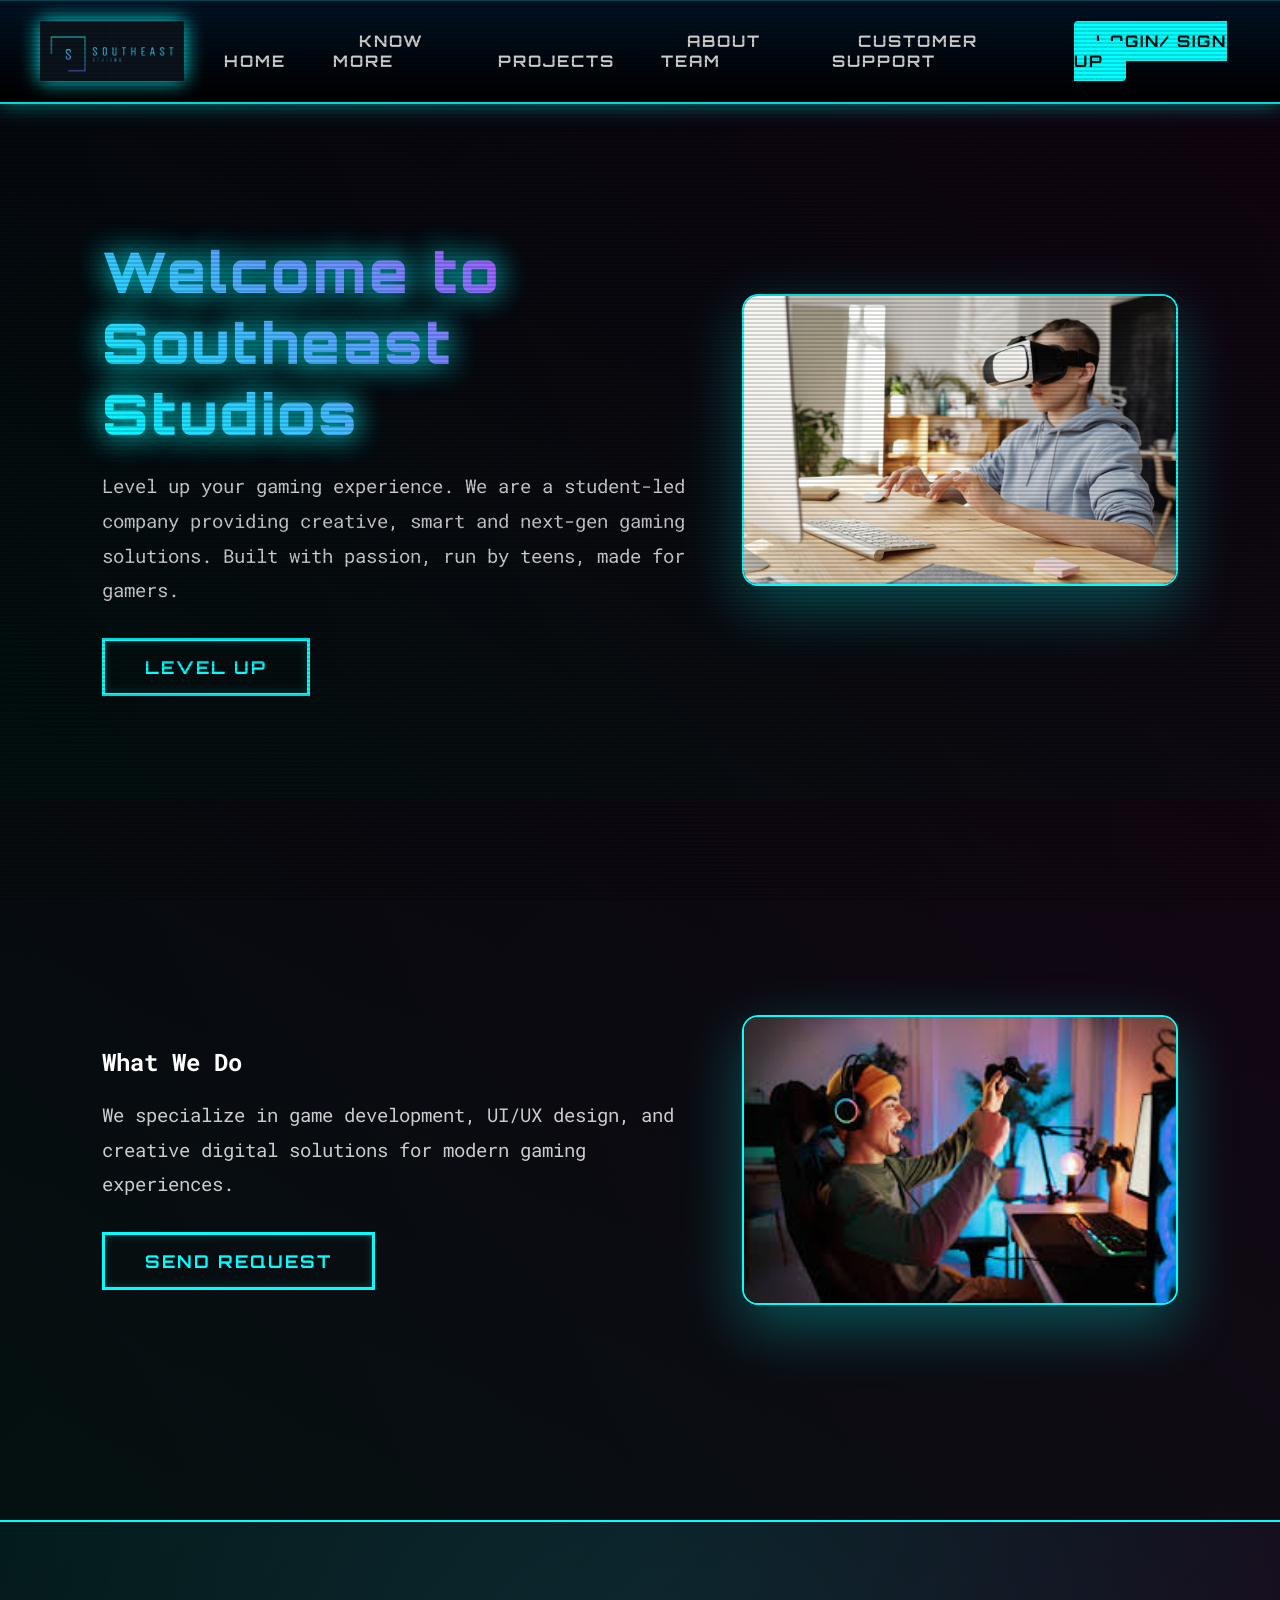
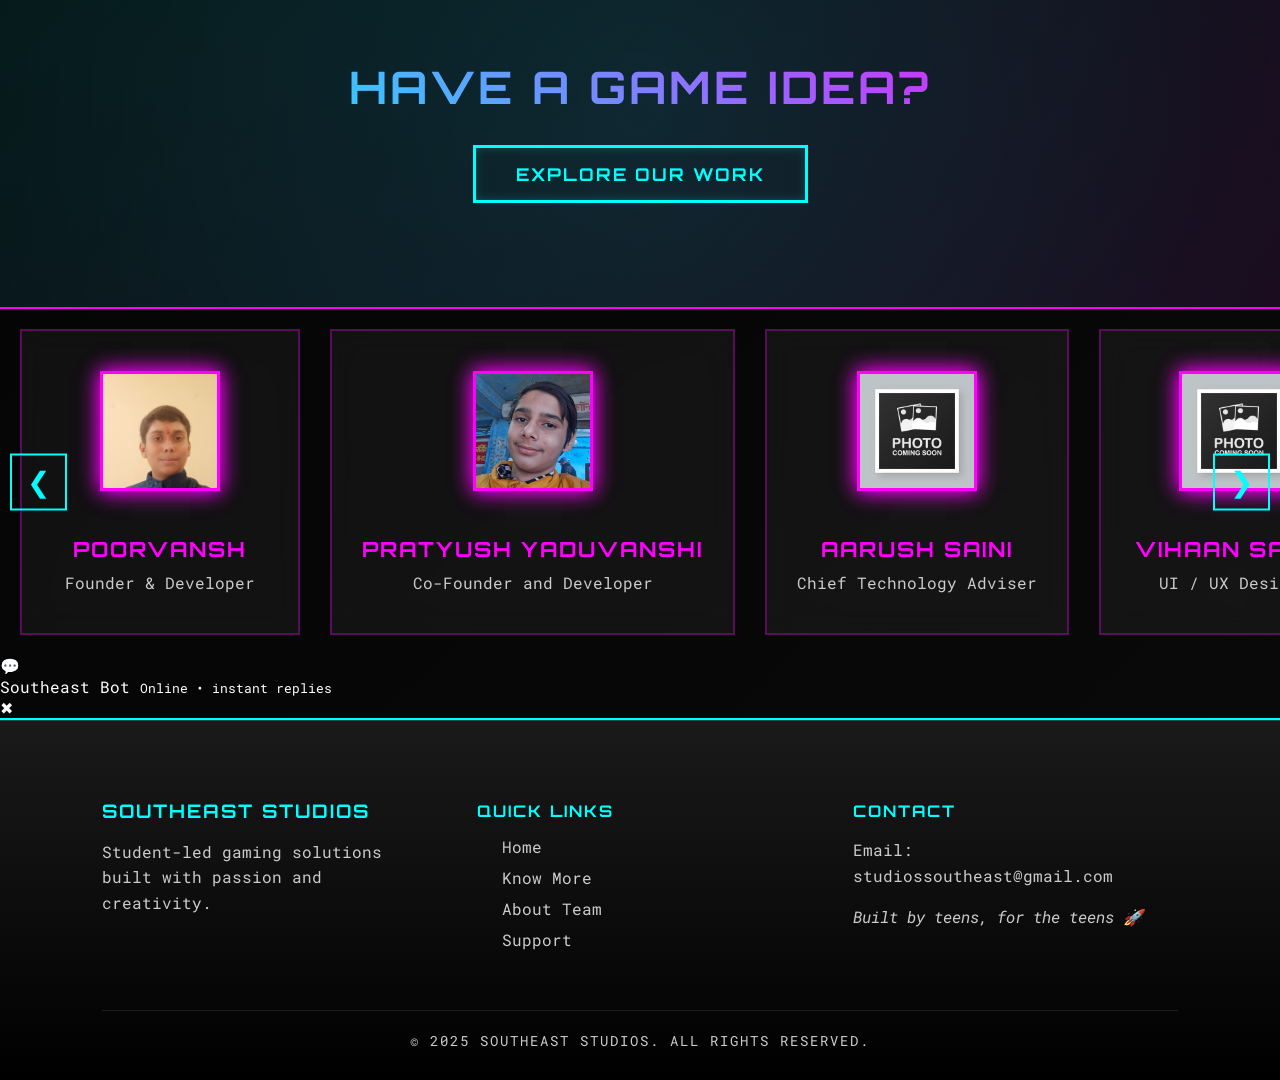
<file: index.html>
<!DOCTYPE html>
<html lang="en">
<head>
    <meta charset="UTF-8">
    <meta name="viewport" content="width=device-width, initial-scale=1.0">
    <title>Southeast Studios</title>
    <link rel="stylesheet" href="style.css">
    <meta name="google-site-verification" content="XWdlVsz_4oSHYIp4NTQGKRLJ2Z_caz_p9iNn7bYu8CA" />
</head>
<body>
    <nav class="main-nav">
        <div class="nav-left">
            <img src="faah.png" alt="Southeast Studios Logo" class="logo">
        </div>
        <div class="hamburger" id="hamburger">☰</div>
        <ul class="nav-links" id="navLinks">
            <li><a href="index.html">Home</a></li>
            <li><a href="know-more.html">Know More</a></li>
            <li><a href="projects.html">Projects</a></li>
            <li><a href="about-team.html">About Team</a></li>
            <li><a href="costumer-support.html">Customer Support</a></li>
            <li><a href="login.html" id="loginBtn" class="nav-btn">Login/ Sign Up</a></li>
            
        </ul>
    </nav>

    <section class="hero-container">
        <!-- Hero Section 1 -->
        <section class="hero">
            <div class="hero-left">
                <h1 data-text="Welcome to Southeast Studios">Welcome to Southeast Studios</h1>
                <p>Level up your gaming experience. We are a student-led company providing creative, smart and next-gen gaming solutions. Built with passion, run by teens, made for gamers.</p>
                <a href="know-more.html" class="primary-btn">Level Up</a>
            </div>
            <div class="hero-right">
                <img src="Game-Development-For-Teens-M3DS-Academy-Featured-Image.jpg" alt="Gaming" class="hero-image">
            </div>
        </section>

        <!-- Hero Section 2 - What We Do -->
        <section class="hero">
            <div class="hero-left">
                <h2>What We Do</h2>
                <p>We specialize in game development, UI/UX design, and creative digital solutions for modern gaming experiences.</p>
                <a href="request.html" class="primary-btn">Send Request</a>
            </div>
            <div class="hero-right">
                <img src="download.jpeg" alt="Gaming" class="hero-image">
            </div>
        </section>

        <!-- Call to Action -->
        <section class="cta">
            <h2>Have a game idea?</h2>
            <a href="projects.html" class="primary-btn">Explore Our Work</a>
        </section>

        <!-- Team Slider Section -->
        <div class="team-slider-wrapper">
            <button class="slider-btn left" onclick="scrollTeam(-1)">❮</button>
            <div class="team-slider" id="teamSlider">
                <div class="team-card">
                    <img src="IMG20251020212348.jpg" alt="Poorvansh">
                    <h3>Poorvansh</h3>
                    <span>Founder & Developer</span>
                </div>
                <div class="team-card">
                    <img src="WhatsApp Image 2026-02-14 at 12.47.53 PM.jpeg" alt="Pratyush">
                    <h3>Pratyush Yaduvanshi</h3>
                    <span>Co-Founder and Developer</span>
                </div>
                <div class="team-card">
                    <img src="photo-coming-soon-picture-frame-stock-illustration-vector.jpg" alt="Coming Soon">
                    <h3>Aarush Saini</h3>
                    <span>Chief Technology Adviser</span>
                </div>
                <div class="team-card">
                    <img src="photo-coming-soon-picture-frame-stock-illustration-vector.jpg" alt="Coming Soon">
                    <h3>Vihaan Sagar</h3>
                    <span>UI / UX Designer</span>
                </div>
                <div class="team-card">
                    <img src="photo-coming-soon-picture-frame-stock-illustration-vector.jpg" alt="Coming Soon">
                    <h3>Aarav Sachdeva</h3>
                    <span>Graphics Designer</span>
                </div>
                <div class="team-card">
                    <img src="photo-coming-soon-picture-frame-stock-illustration-vector.jpg" alt="Coming Soon">
                    <h3>Chirag Singh</h3>
                    <span>Senior Developer</span>
                </div>
                <div class="team-card">
                    <img src="photo-coming-soon-picture-frame-stock-illustration-vector.jpg" alt="Coming Soon">
                    <h3>Piyush Malav</h3>
                    <span>Manager</span>
                </div>
                <div class="team-card">
                    <img src="photo-coming-soon-picture-frame-stock-illustration-vector.jpg" alt="Coming Soon">
                    <h3>Kanha</h3>
                    <span>Developer</span>
                </div>
                <div class="team-card">
                    <img src="photo-coming-soon-picture-frame-stock-illustration-vector.jpg" alt="Coming Soon">
                    <h3>Swastik Agarwal</h3>
                    <span>Developer</span>
                </div>
            </div>
            <button class="slider-btn right" onclick="scrollTeam(1)">❯</button>
        </div>
    </section>
    <div id="chatbot-circle">💬</div>

<div id="chatbot-box">
  <div id="chatbot-header">
    <div>
      Southeast Bot
      <small>Online • instant replies</small>
    </div>
    <span id="close-chat" style="cursor:pointer;">✖</span>
  </div>

  <div id="chatbot-messages"></div>
</div>

    <footer class="footer">
        <div class="footer-container">
            <div class="footer-brand">
                <h3>Southeast Studios</h3>
                <p>Student-led gaming solutions built with passion and creativity.</p>
            </div>
            <div class="footer-links">
                <h4>Quick Links</h4>
                <a href="index.html">Home</a>
                <a href="know-more.html">Know More</a>
                <a href="about-team.html">About Team</a>
                <a href="costumer-support.html">Support</a>
            </div>
            <div class="footer-contact">
                <h4>Contact</h4>
                <p>Email: studiossoutheast@gmail.com</p>
                <p><i>Built by teens, for the teens 🚀</i></p>
            </div>
        </div>
        <div class="footer-bottom">
            © 2025 Southeast Studios. All rights reserved.
        </div>
    </footer>

    <script type="module">

// ========== HAMBURGER MENU ==========
const hamburger = document.getElementById('hamburger');
const navLinks = document.getElementById('navLinks');

if (hamburger) {
  hamburger.addEventListener('click', () => {
    navLinks.classList.toggle('active');
  });
}

// ========== TEAM SLIDER ==========
function scrollTeam(direction) {
  const slider = document.getElementById('teamSlider');
  if (slider) {
    slider.scrollBy({
      left: direction * 320,
      behavior: 'smooth'
    });
  }
}
window.scrollTeam = scrollTeam;

let autoScrollInterval;

function startAutoScroll() {
  autoScrollInterval = setInterval(() => {
    const slider = document.getElementById('teamSlider');
    if (slider && !slider.matches(':hover')) {
      slider.scrollBy({
        left: 320,
        behavior: 'smooth'
      });
    }
  }, 4000);
}

startAutoScroll();

const slider = document.getElementById('teamSlider');
if (slider) {
  slider.addEventListener('mouseenter', () => clearInterval(autoScrollInterval));
  slider.addEventListener('mouseleave', startAutoScroll);
}

// ========== FIREBASE ==========
import { initializeApp } from "https://www.gstatic.com/firebasejs/11.0.1/firebase-app.js";
import { getAuth, createUserWithEmailAndPassword, signInWithEmailAndPassword, onAuthStateChanged, signOut } from "https://www.gstatic.com/firebasejs/11.0.1/firebase-auth.js";

const firebaseConfig = {
  apiKey: "AIzaSyAHLyiX6AvIjEr-hkaBGKg_kEf78Xskd48",
  authDomain: "southeast-studios.firebaseapp.com",
  projectId: "southeast-studios",
  storageBucket: "southeast-studios.firebasestorage.app",
  messagingSenderId: "977801049293",
  appId: "1:977801049293:web:911d9d0986a025d113e584",
  measurementId: "G-6NWDYJ4DJ0"
};

const app = initializeApp(firebaseConfig);
const auth = getAuth(app);

// ========== AUTH FUNCTIONS ==========
window.login = async () => {
  const email = prompt("Enter your email:");
  const password = prompt("Enter your password:");
  if (!email || !password) return;

  try {
    await signInWithEmailAndPassword(auth, email, password);
    alert("Logged in successfully!");
    location.reload();
  } catch (error) {
    alert("Login failed: " + error.message);
  }
};

window.signup = async () => {
  const email = prompt("Enter your email:");
  const password = prompt("Enter your password:");
  if (!email || !password) return;

  try {
    await createUserWithEmailAndPassword(auth, email, password);
    alert("Account created! You can now log in.");
  } catch (error) {
    alert("Signup failed: " + error.message);
  }
};

window.logout = async () => {
  await signOut(auth);
  alert("Logged out");
  location.reload();
};

// ========== LOGIN BUTTON ==========
const loginBtn = document.getElementById("loginBtn");

// Update UI based on auth state
onAuthStateChanged(auth, (user) => {

  if (user) {
    // Logged in
    loginBtn.innerHTML = "Login / Sign Up";
    loginBtn.href = "login.html";
    loginBtn.onclick = null;

  } else {
  // Logged out
  loginBtn.innerHTML = "Login / Sign Up";
  loginBtn.href = "login.html";
  loginBtn.onclick = null;
}
  
);

// ========== CHATBOT ==========
const circle = document.getElementById("chatbot-circle");
const box = document.getElementById("chatbot-box");
const closeBtn = document.getElementById("close-chat");
const messages = document.getElementById("chatbot-messages");

circle.onclick = () => {
  box.style.display = "flex";
  circle.style.display = "none";
  messages.innerHTML = "";
  startChat();
};

closeBtn.onclick = () => {
  box.style.display = "none";
  circle.style.display = "flex";
};

function addMessage(text, sender="bot") {
  const msg = document.createElement("div");
  msg.classList.add("message", sender);
  msg.innerText = text;
  messages.appendChild(msg);
  messages.scrollTop = messages.scrollHeight;
}

function addOptions(options) {
  const container = document.createElement("div");
  container.classList.add("options");

  options.forEach(opt => {
    const btn = document.createElement("button");
    btn.classList.add("option-btn");
    btn.innerText = opt.text;
    btn.onclick = () => handleOption(opt.value);
    container.appendChild(btn);
  });

  messages.appendChild(container);
}

function startChat() {
  addMessage("Hey! 👋 Welcome to Southeast Studios.");
  addMessage("How can I help you today?");
  
  addOptions([
    { text: "🚀 Projects", value: "projects" },
    { text: "🎒 Smart Bag", value: "smartbag" },
    { text: "📩 Contact", value: "contact" }
  ]);
}

function handleOption(value) {
  addMessage(value, "user");

  if (value === "projects") {
    addMessage("We build innovative projects like Smart Bag and AI systems.");
  }

  else if (value === "smartbag") {
    addMessage("Our Smart Bag includes ultrasonic sensing, moisture detection, RTC, Bluetooth & LCD.");
  }

  else if (value === "contact") {
    addMessage("You can contact us through the website contact section.");
  }

  else if (value === "menu") {
    startChat();
    return;
  }

  addOptions([
    { text: "⬅ Back", value: "menu" }
  ]);
}

</script>
</body>
</html>
</file>
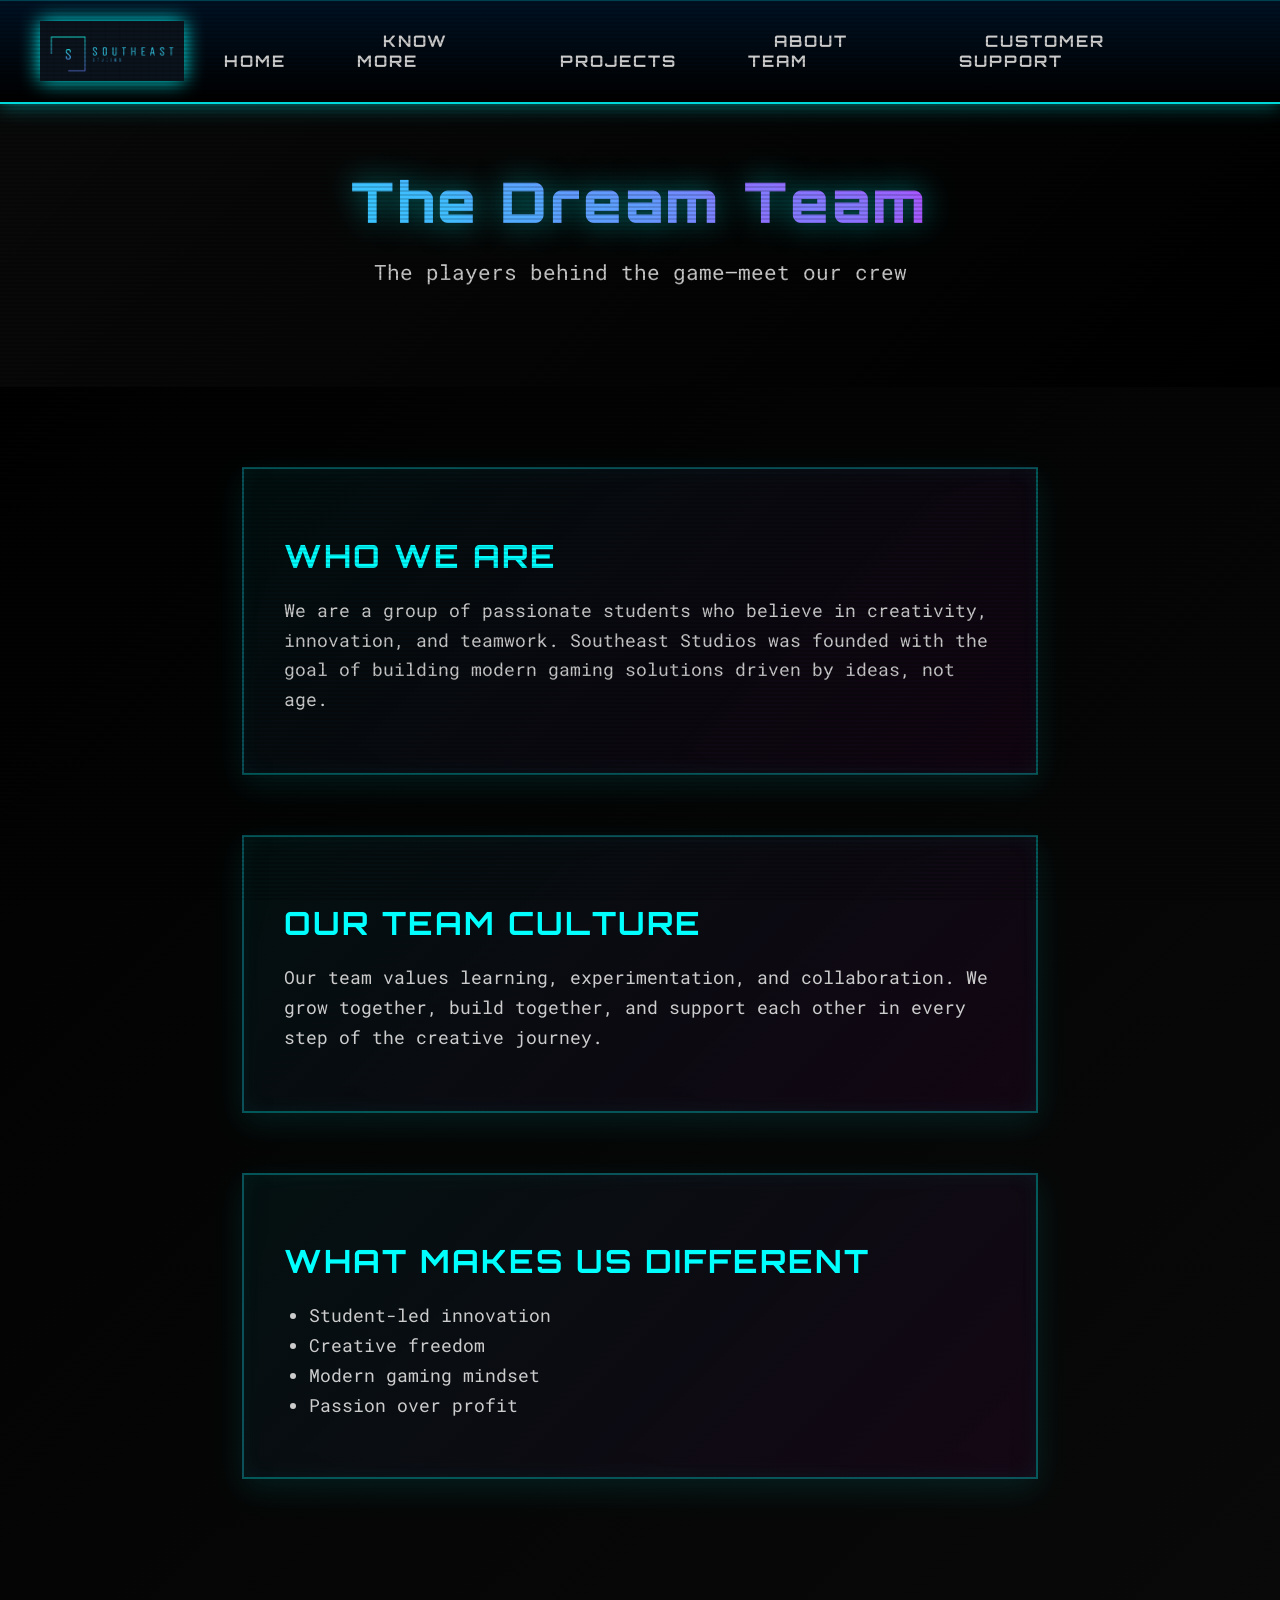
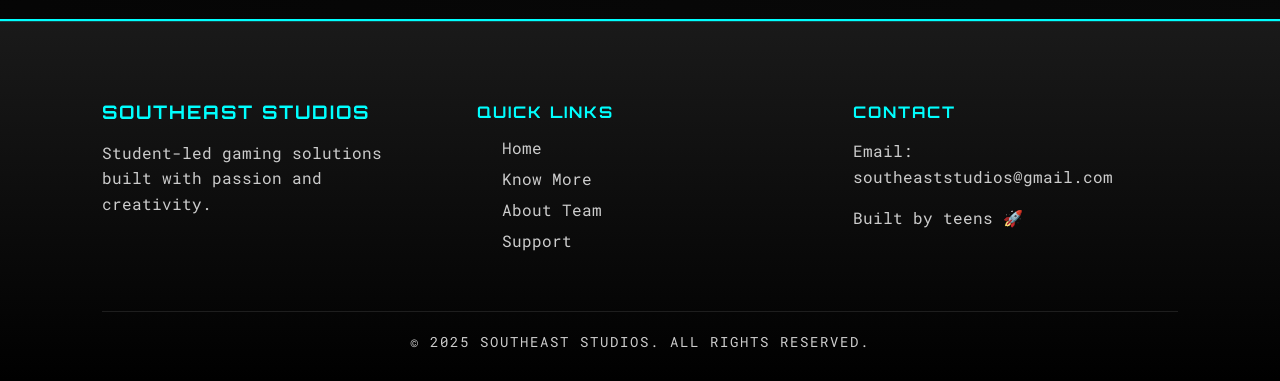
<file: about-team.html>
<!DOCTYPE html>
<html lang="en">
<head>
    <meta charset="UTF-8">
    <meta name="viewport" content="width=device-width, initial-scale=1.0">
    <title>About Team | Southeast Studios</title>
    <link rel="stylesheet" href="style.css">
</head>
<body>

    <!-- NAVBAR (same as main page) -->
     <nav class="main-nav">
        <div class="nav-left">
            <img src="faah.png" alt="Southeast Studios Logo" class="logo">
        </div>
        <div class="hamburger" id="hamburger">☰</div>
        <ul class="nav-links" id="navLinks">
            <li><a href="index.html">Home</a></li>
            <li><a href="know-more.html">Know More</a></li>
            <li><a href="projects.html">Projects</a></li>
            <li><a href="about-team.html">About Team</a></li>
            <li><a href="costumer-support.html">Customer Support</a></li>
        </ul>
    </nav>

    <section class="page-hero">
        <h1>The Dream Team</h1>
        <p>The players behind the game—meet our crew</p>
    </section>

    <section class="page-content">
        <div class="content-block">
            <h2>Who We Are</h2>
            <p>
                We are a group of passionate students who believe in creativity,
                innovation, and teamwork. Southeast Studios was founded with the
                goal of building modern gaming solutions driven by ideas, not age.
            </p>
        </div>

        <div class="content-block">
            <h2>Our Team Culture</h2>
            <p>
                Our team values learning, experimentation, and collaboration.
                We grow together, build together, and support each other in every
                step of the creative journey.
            </p>
        </div>

        <div class="content-block">
            <h2>What Makes Us Different</h2>
            <ul>
                <li>Student-led innovation</li>
                <li>Creative freedom</li>
                <li>Modern gaming mindset</li>
                <li>Passion over profit</li>
            </ul>
        </div>
    </section>

    <!-- FOOTER (same footer) -->
     <footer class="footer">
    <div class="footer-container">
        <div class="footer-brand">
            <h3>Southeast Studios</h3>
            <p>Student-led gaming solutions built with passion and creativity.</p>
        </div>

        <div class="footer-links">
            <h4>Quick Links</h4>
            <a href="index.html">Home</a>
            <a href="know-more.html">Know More</a>
            <a href="about-team.html">About Team</a>
            <a href="costumer-support.html">Support</a>
        </div>

        <div class="footer-contact">
            <h4>Contact</h4>
            <p>Email: southeaststudios@gmail.com</p>
            <p>Built by teens 🚀</p>
        </div>
    </div>

    <div class="footer-bottom">
        © 2025 Southeast Studios. All rights reserved.
    </div>
</footer>


</body>
<script>
  const hamburger = document.getElementById('hamburger');
  const navLinks = document.getElementById('navLinks');

  hamburger.addEventListener('click', () => {
    navLinks.classList.toggle('active');
  });
</script>
</html>
</file>
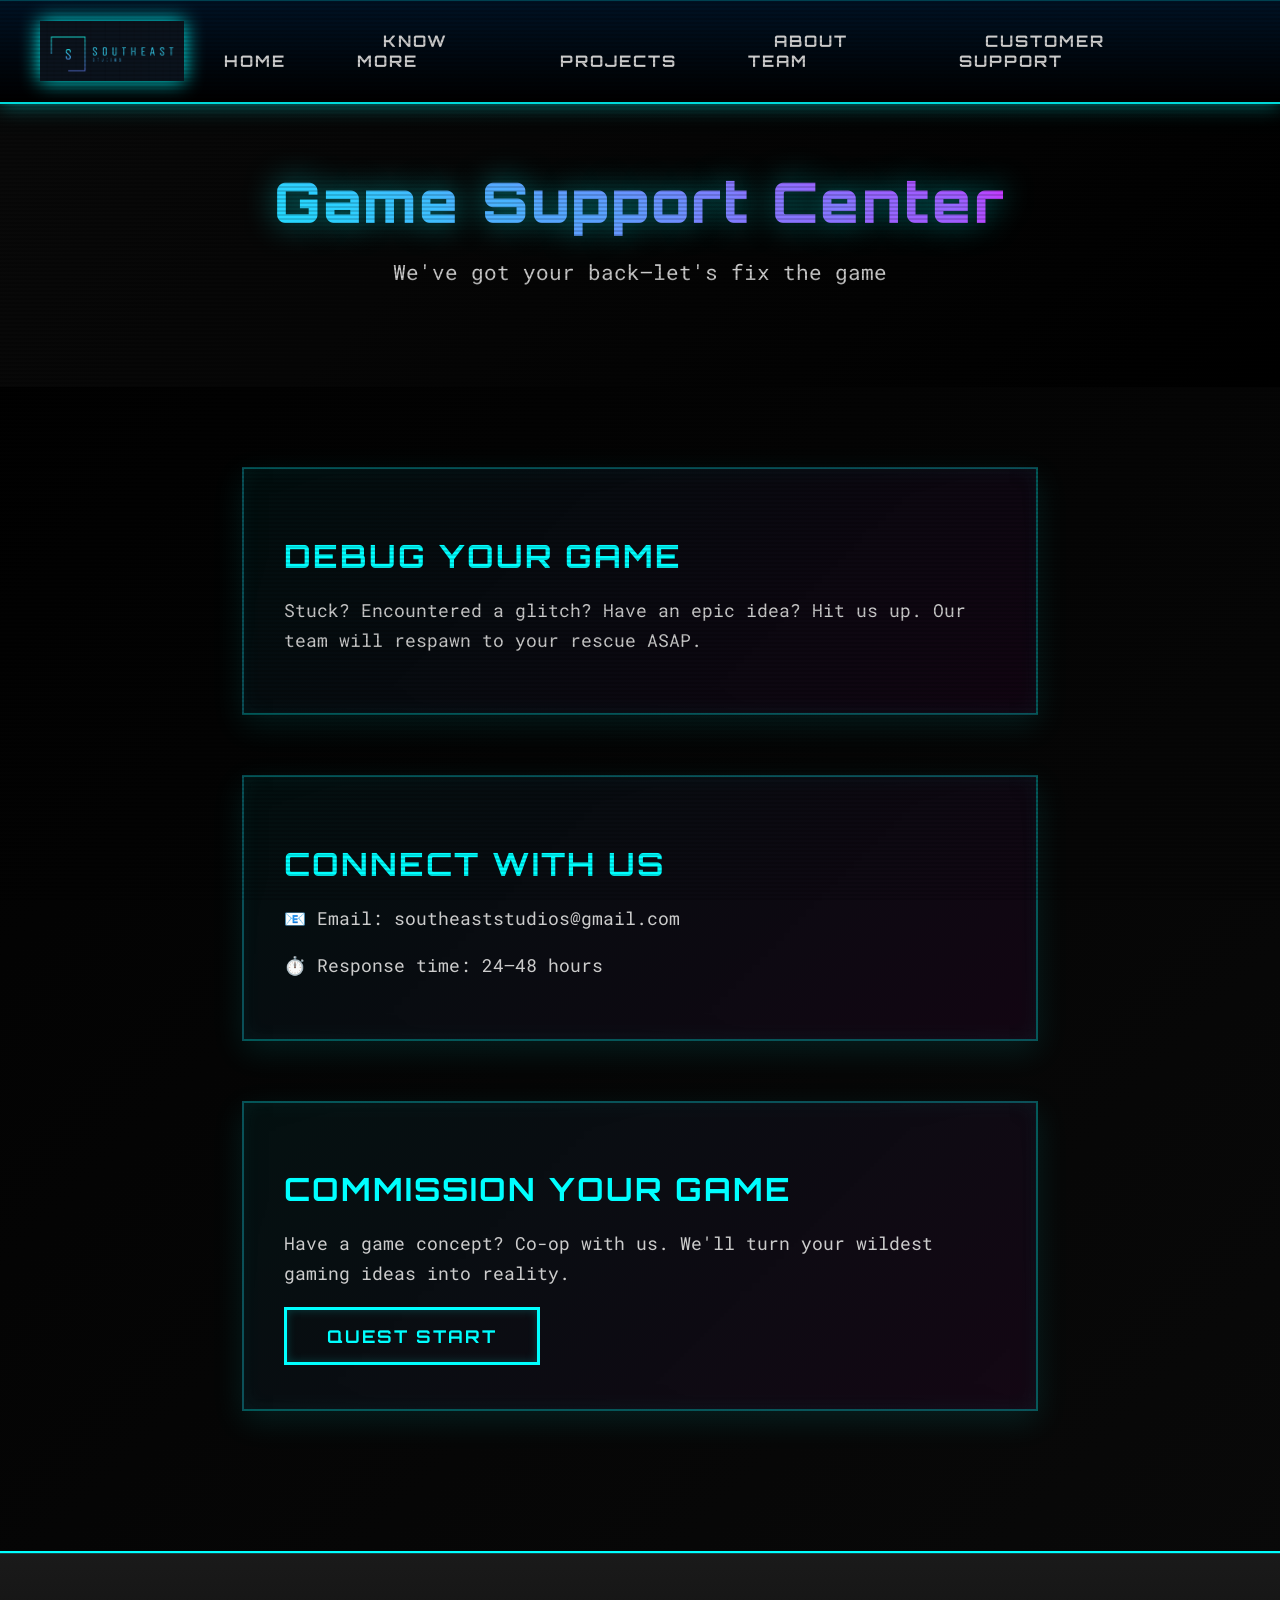
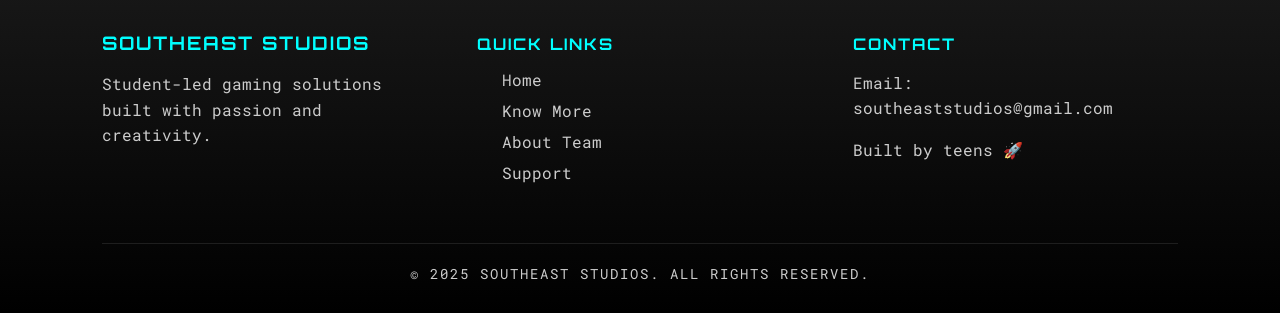
<file: costumer-support.html>
<!DOCTYPE html>
<html lang="en">
<head>
    <meta charset="UTF-8">
    <meta name="viewport" content="width=device-width, initial-scale=1.0">
    <title>Customer Support | Southeast Studios</title>
    <link rel="stylesheet" href="style.css">
</head>
<body>

    <!-- NAVBAR (same as main page) -->
    <nav class="main-nav">
        <div class="nav-left">
            <img src="faah.png" alt="Southeast Studios Logo" class="logo">
        </div>
        <div class="hamburger" id="hamburger">☰</div>
        <ul class="nav-links" id="navLinks">
            <li><a href="index.html">Home</a></li>
            <li><a href="know-more.html">Know More</a></li>
            <li><a href="projects.html">Projects</a></li>
            <li><a href="about-team.html">About Team</a></li>
            <li><a href="costumer-support.html">Customer Support</a></li>
        </ul>
    </nav>

    <section class="page-hero">
        <h1>Game Support Center</h1>
        <p>We've got your back—let's fix the game</p>
    </section>

    <section class="page-content">
        <div class="content-block">
            <h2>Debug Your Game</h2>
            <p>
                Stuck? Encountered a glitch? Have an epic idea? Hit us up. Our team will respawn to your rescue ASAP.
            </p>
        </div>

        <div class="content-block">
            <h2>Connect With Us</h2>
            <p>📧 Email: southeaststudios@gmail.com</p>
            <p>⏱️ Response time: 24–48 hours</p>
        </div>

        <div class="content-block">
            <h2>Commission Your Game</h2>
            <p>
                Have a game concept? Co-op with us. We'll turn your wildest gaming ideas into reality.
            </p>
            <a href="request.html" class="primary-btn">Quest Start</a>
        </div>
    </section>

    <!-- FOOTER (same footer) -->
     <footer class="footer">
    <div class="footer-container">
        <div class="footer-brand">
            <h3>Southeast Studios</h3>
            <p>Student-led gaming solutions built with passion and creativity.</p>
        </div>

        <div class="footer-links">
            <h4>Quick Links</h4>
            <a href="index.html">Home</a>
            <a href="know-more.html">Know More</a>
            <a href="about-team.html">About Team</a>
            <a href="costumer-support.html">Support</a>
        </div>

        <div class="footer-contact">
            <h4>Contact</h4>
            <p>Email: southeaststudios@gmail.com</p>
            <p>Built by teens 🚀</p>
        </div>
    </div>

    <div class="footer-bottom">
        © 2025 Southeast Studios. All rights reserved.
    </div>
</footer>

</body>
    <script>
  const hamburger = document.getElementById('hamburger');
  const navLinks = document.getElementById('navLinks');

  hamburger.addEventListener('click', () => {
    navLinks.classList.toggle('active');
  });
</script>
</html>
</file>
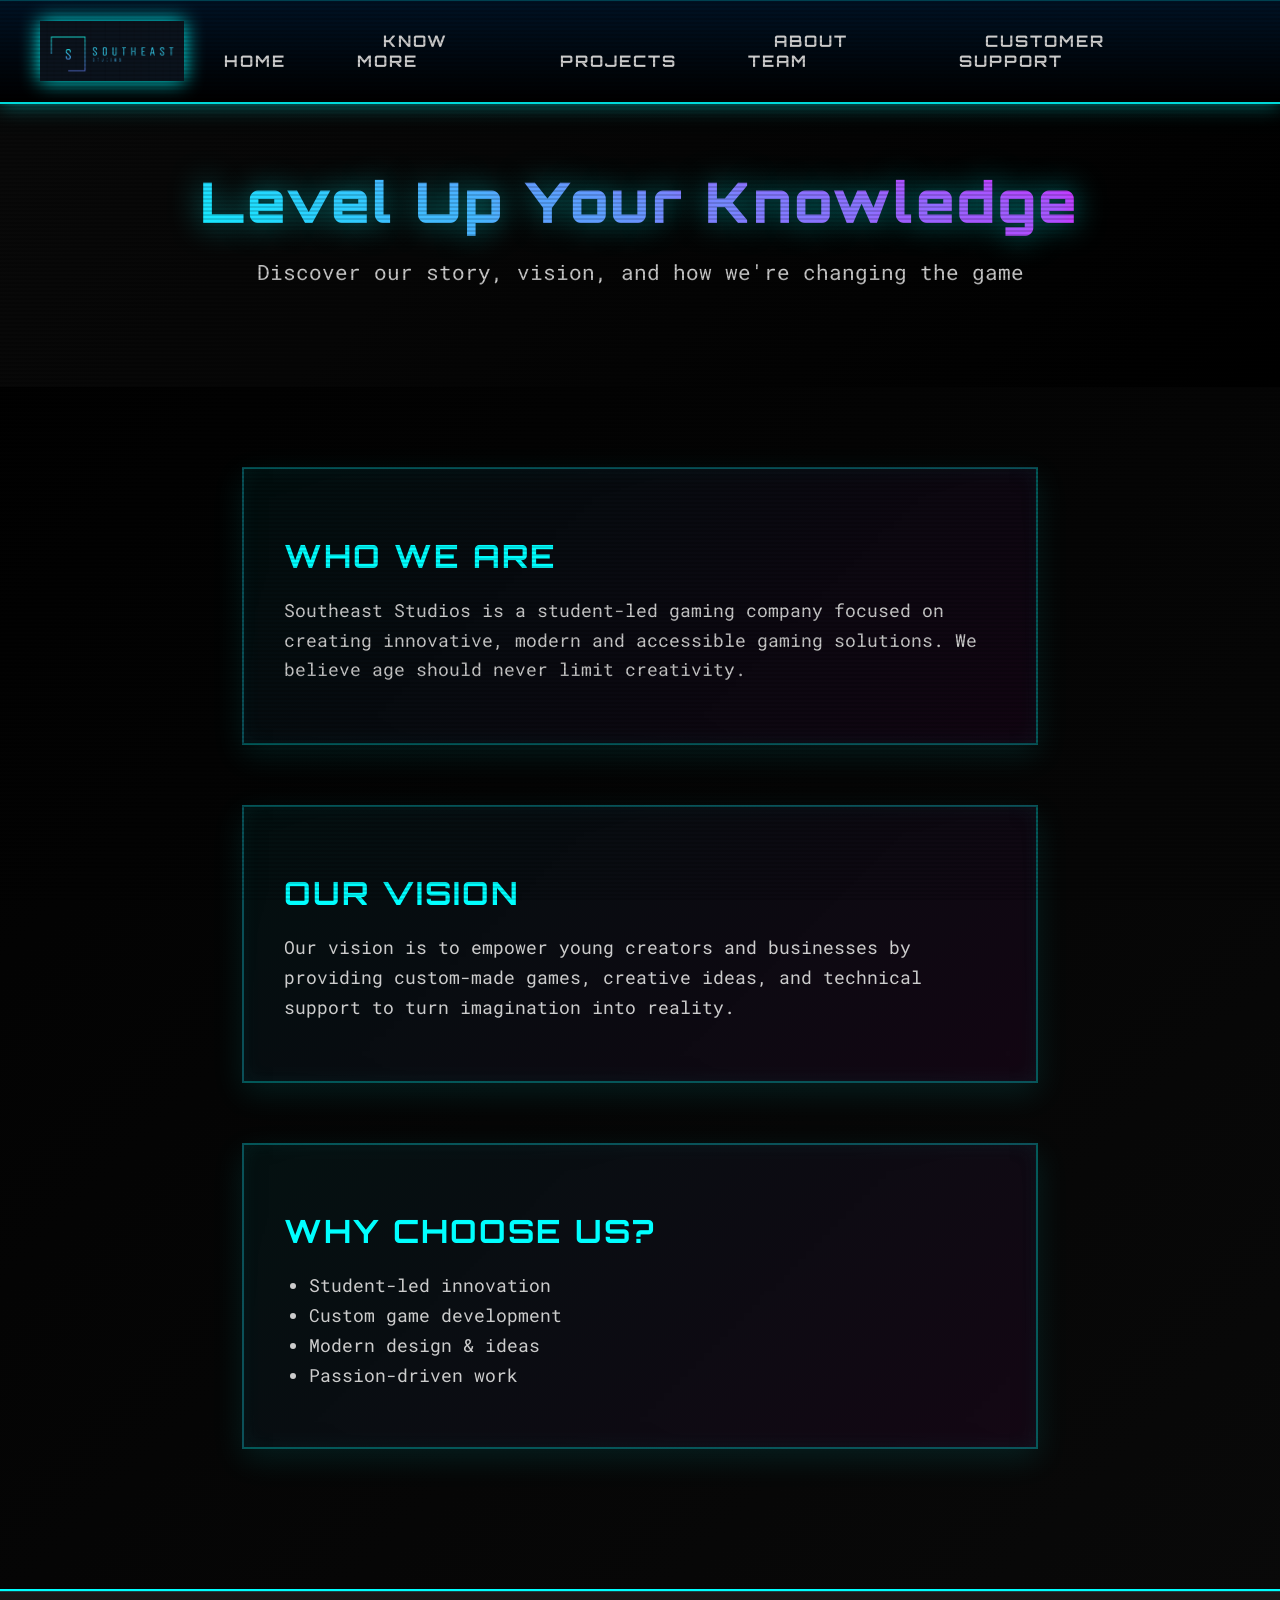
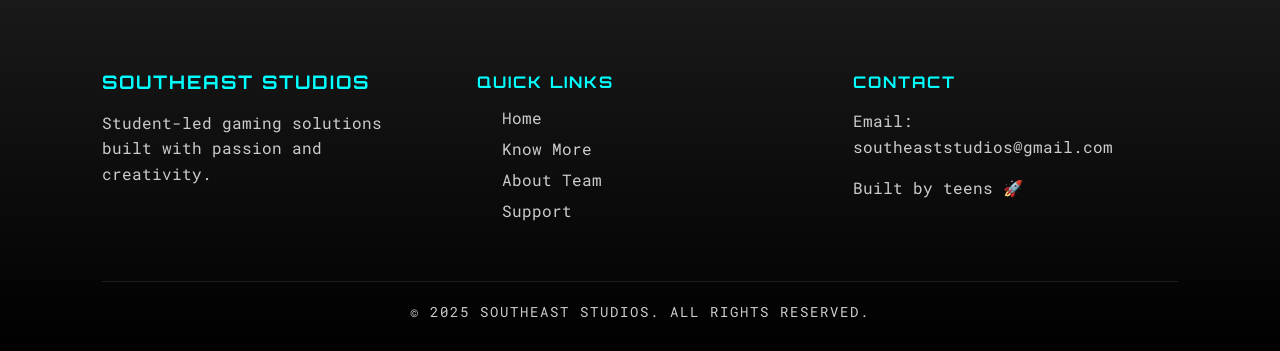
<file: know-more.html>
<!DOCTYPE html>
<html lang="en">
<head>
    <meta charset="UTF-8">
    <meta name="viewport" content="width=device-width, initial-scale=1.0">
    <title>Know More | Southeast Studios</title>
    <link rel="stylesheet" href="style.css">
</head>
<body>

    <!-- NAVBAR (reuse same navbar code) -->
      <nav class="main-nav">
        <div class="nav-left">
            <img src="faah.png" alt="Southeast Studios Logo" class="logo">
        </div>
        <div class="hamburger" id="hamburger">☰</div>
        <ul class="nav-links" id="navLinks">
            <li><a href="index.html">Home</a></li>
            <li><a href="know-more.html">Know More</a></li>
            <li><a href="projects.html">Projects</a></li>
            <li><a href="about-team.html">About Team</a></li>
            <li><a href="costumer-support.html">Customer Support</a></li>
        </ul>
    </nav>



    <section class="page-hero">
        <h1>Level Up Your Knowledge</h1>
        <p>Discover our story, vision, and how we're changing the game</p>
    </section>

    <section class="page-content">
        <div class="content-block">
            <h2>Who We Are</h2>
            <p>
                Southeast Studios is a student-led gaming company focused on creating
                innovative, modern and accessible gaming solutions. We believe age
                should never limit creativity.
            </p>
        </div>

        <div class="content-block">
            <h2>Our Vision</h2>
            <p>
                Our vision is to empower young creators and businesses by providing
                custom-made games, creative ideas, and technical support to turn
                imagination into reality.
            </p>
        </div>

        <div class="content-block">
            <h2>Why Choose Us?</h2>
            <ul>
                <li>Student-led innovation</li>
                <li>Custom game development</li>
                <li>Modern design & ideas</li>
                <li>Passion-driven work</li>
            </ul>
        </div>
    </section>

    <!-- FOOTER (reuse same footer code) -->
     <footer class="footer">
    <div class="footer-container">
        <div class="footer-brand">
            <h3>Southeast Studios</h3>
            <p>Student-led gaming solutions built with passion and creativity.</p>
        </div>

        <div class="footer-links">
            <h4>Quick Links</h4>
            <a href="index.html">Home</a>
            <a href="know-more.html">Know More</a>
            <a href="about-team.html">About Team</a>
            <a href="costumer-support.html">Support</a>
        </div>

        <div class="footer-contact">
            <h4>Contact</h4>
            <p>Email: southeaststudios@gmail.com</p>
            <p>Built by teens 🚀</p>
        </div>
    </div>

    <div class="footer-bottom">
        © 2025 Southeast Studios. All rights reserved.
    </div>
</footer>


</body>
<script>
  const hamburger = document.getElementById('hamburger');
  const navLinks = document.getElementById('navLinks');

  hamburger.addEventListener('click', () => {
    navLinks.classList.toggle('active');
  });
</script>
    
</html>
</file>
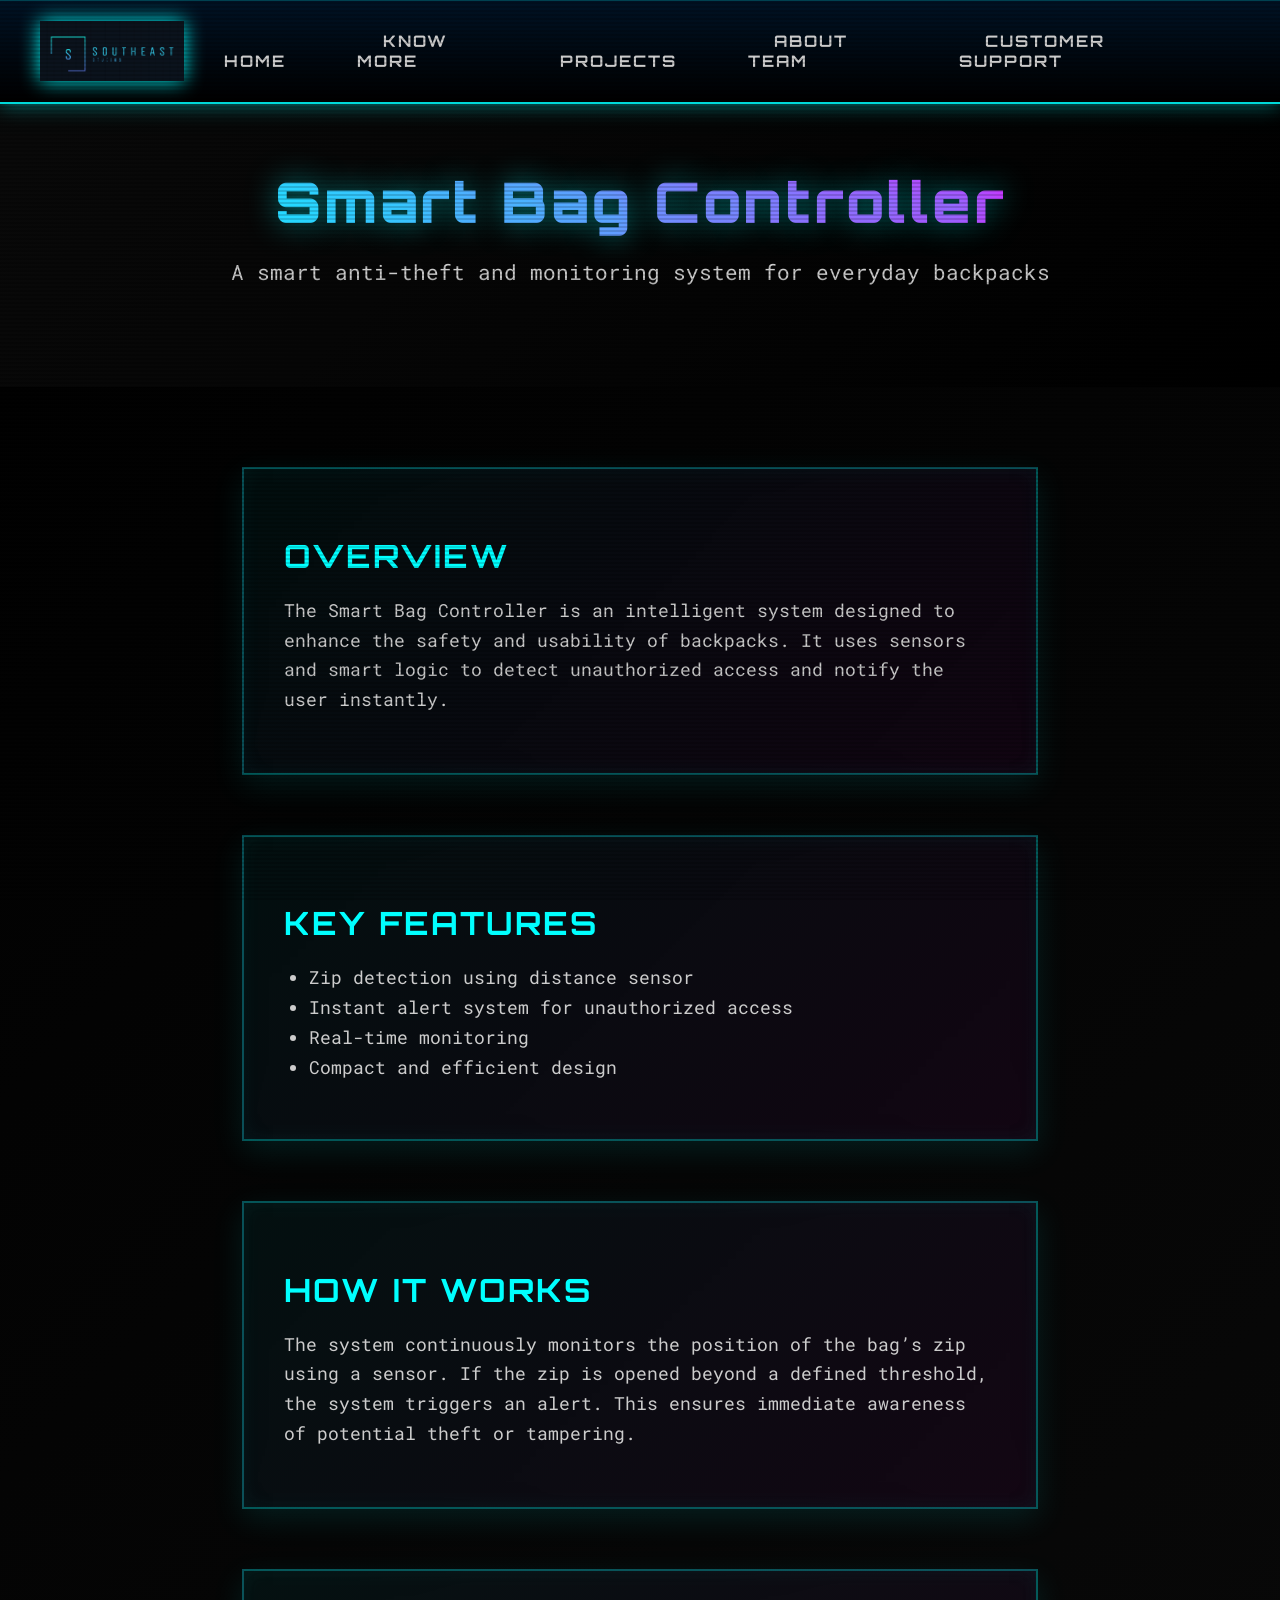
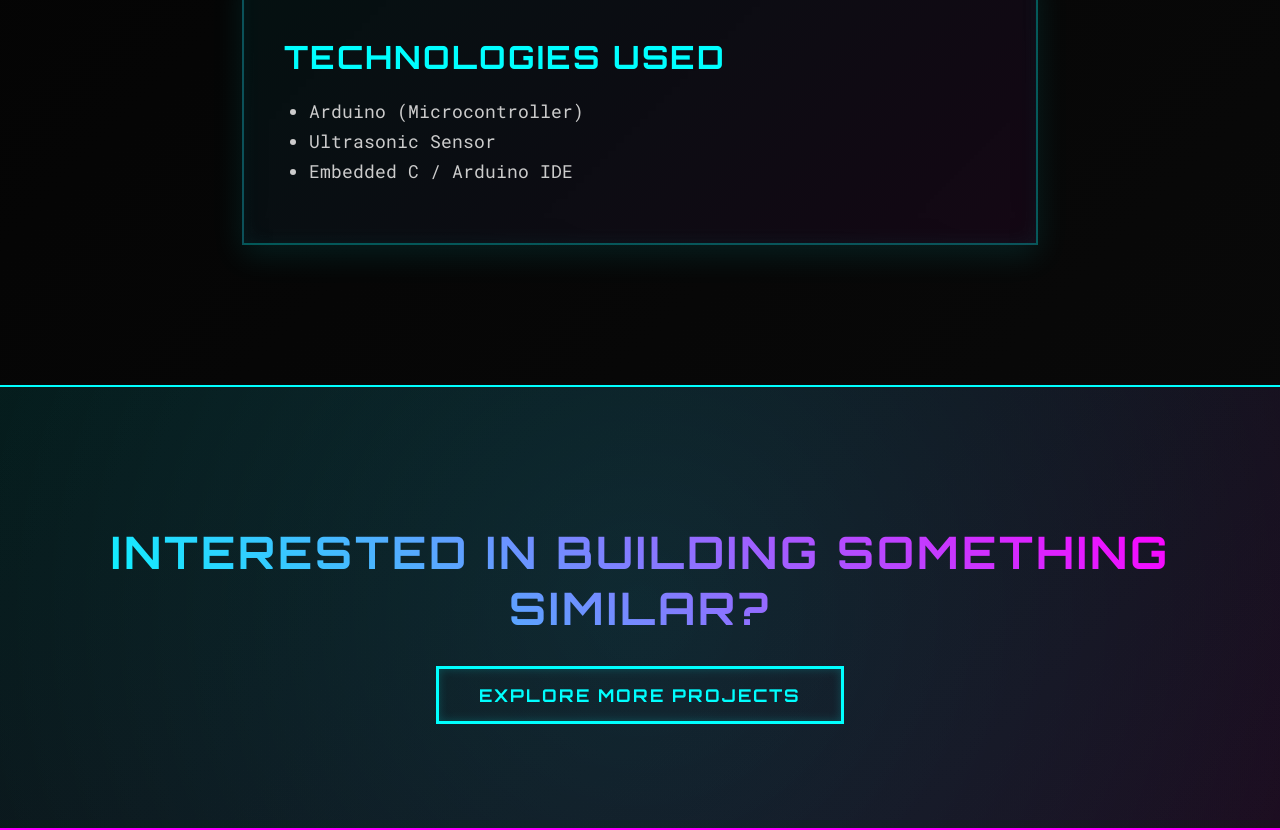
<file: project-smartbag.html>
<!DOCTYPE html>
<html lang="en">
<head>
  <meta charset="UTF-8">
  <title>Smart Bag Controller - Southeast Studios</title>
  <meta name="viewport" content="width=device-width, initial-scale=1.0">
  <link rel="stylesheet" href="style.css">
</head>
<body>

<!-- NAV -->
<nav class="main-nav">
  <div class="nav-left">
    <img src="faah.png" alt="Southeast Studios Logo" class="logo">
  </div>

  <div class="hamburger" id="hamburger">☰</div>

  <ul class="nav-links" id="navLinks">
    <li><a href="index.html">Home</a></li>
    <li><a href="know-more.html">Know More</a></li>
    <li><a href="projects.html">Projects</a></li>
    <li><a href="about-team.html">About Team</a></li>
    <li><a href="costumer-support.html">Customer Support</a></li>
  </ul>
</nav>

<!-- HERO -->
<section class="page-hero">
  <h1>Smart Bag Controller</h1>
  <p>A smart anti-theft and monitoring system for everyday backpacks</p>
</section>

<!-- OVERVIEW -->
<section class="page-content">
  <div class="content-block">
    <h2>Overview</h2>
    <p>
      The Smart Bag Controller is an intelligent system designed to enhance the safety
      and usability of backpacks. It uses sensors and smart logic to detect unauthorized
      access and notify the user instantly.
    </p>
  </div>
  
  <!-- FEATURES -->
  <div class="content-block">
    <h2>Key Features</h2>
    <ul>
      <li>Zip detection using distance sensor</li>
      <li>Instant alert system for unauthorized access</li>
      <li>Real-time monitoring</li>
      <li>Compact and efficient design</li>
    </ul>
  </div>

  <!-- HOW IT WORKS -->
  <div class="content-block">
    <h2>How It Works</h2>
    <p>
      The system continuously monitors the position of the bag’s zip using a sensor.
      If the zip is opened beyond a defined threshold, the system triggers an alert.
      This ensures immediate awareness of potential theft or tampering.
    </p>
  </div>

  <!-- TECH -->
  <div class="content-block">
    <h2>Technologies Used</h2>
    <ul>
      <li>Arduino (Microcontroller)</li>
      <li>Ultrasonic Sensor</li>
      <li>Embedded C / Arduino IDE</li>
    </ul>
  </div>
</section>

<!-- CTA -->
<section class="cta">
  <h2>Interested in building something similar?</h2>
  <a href="projects.html" class="primary-btn">Explore More Projects</a>
</section>

</body>
  <script>
  const hamburger = document.getElementById('hamburger');
  const navLinks = document.getElementById('navLinks');

  hamburger.addEventListener('click', () => {
    navLinks.classList.toggle('active');
  });
</script>
</html>
</file>
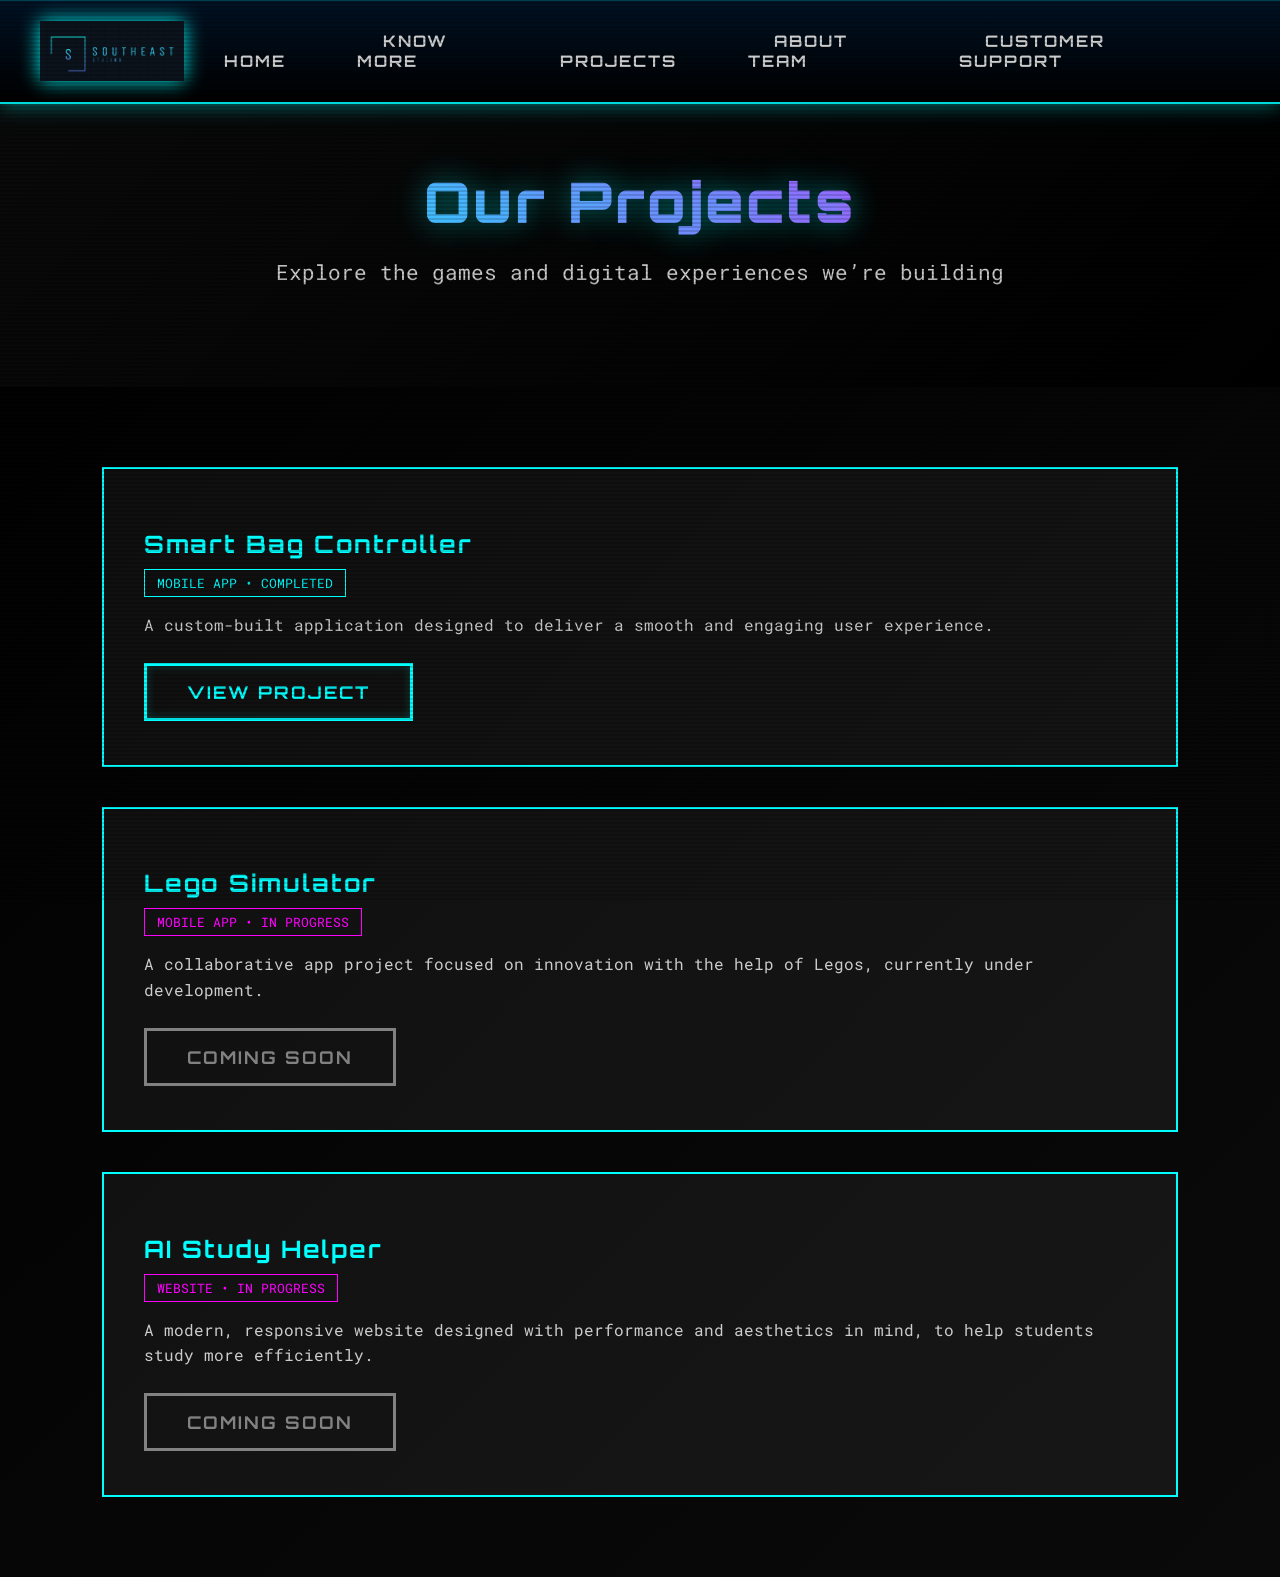
<file: projects.html>
<!DOCTYPE html>
<html lang="en">
<head>
  <meta charset="UTF-8">
  <title>Projects - Southeast Studios</title>
  <meta name="viewport" content="width=device-width, initial-scale=1.0">
  <link rel="stylesheet" href="style.css">
</head>
<body>

  <!-- NAV (reuse same as index) -->
  <nav class="main-nav">
        <div class="nav-left">
            <img src="faah.png" alt="Southeast Studios Logo" class="logo">
        </div>
        <div class="hamburger" id="hamburger">☰</div>
        <ul class="nav-links" id="navLinks">
            <li><a href="index.html">Home</a></li>
            <li><a href="know-more.html">Know More</a></li>
            <li><a href="projects.html">Projects</a></li>
            <li><a href="about-team.html">About Team</a></li>
            <li><a href="costumer-support.html">Customer Support</a></li>
        </ul>
    </nav>
  <!-- PAGE HERO -->
  <section class="page-hero">
    <h1>Our Projects</h1>
    <p>Explore the games and digital experiences we’re building</p>
  </section>

  <!-- PROJECTS GRID -->
  <section class="projects-section">

    <!-- PROJECT 1 -->
    <div class="project-card">
      <div class="project-content">
        <h2>Smart Bag Controller</h2>
        <span class="tag">Mobile App • Completed</span>
        <p>
          A custom-built application designed to deliver a smooth and engaging user experience.
        </p>
        <a href="project-smartbag.html" class="primary-btn">View Project</a>
      </div>
    </div>

    <!-- PROJECT 2 -->
    <div class="project-card">
      <div class="project-content">
        <h2>Lego Simulator</h2>
        <span class="tag progress">Mobile App • In Progress</span>
        <p>
          A collaborative app project focused on innovation with the help of Legos, currently under development.
        </p>
        <a href="#" class="primary-btn disabled">Coming Soon</a>
      </div>
    </div>

    <!-- PROJECT 3 -->
    <div class="project-card">
      <div class="project-content">
        <h2>AI Study Helper</h2>
        <span class="tag progress">Website • In Progress</span>
        <p>
          A modern, responsive website designed with performance and aesthetics in mind, to help students study more efficiently.
        </p>
        <a href="#" class="primary-btn disabled">Coming Soon</a>
      </div>
    </div>

  </section>

</body>
  <script>
  const hamburger = document.getElementById('hamburger');
  const navLinks = document.getElementById('navLinks');

  hamburger.addEventListener('click', () => {
    navLinks.classList.toggle('active');
  });
</script>
</html>
</file>
<file: style.css>
@import url('https://fonts.googleapis.com/css2?family=Orbitron:wght@400;700;900&family=Roboto+Mono:wght@400;700&display=swap');

:root {
  --bg-primary: #000000;
  --bg-secondary: #0a0a0a;
  --bg-tertiary: #1a1a1a;
  --accent-primary: #00ffff; /* Cyan */
  --accent-secondary: #ff00ff; /* Magenta */
  --accent-tertiary: #00ff00; /* Green */
  --text-primary: #ffffff;
  --text-secondary: #cccccc;
  --glow-primary: 0 0 20px rgba(0, 255, 255, 0.5);
  --glow-secondary: 0 0 20px rgba(255, 0, 255, 0.5);
  --glow-green: 0 0 20px rgba(0, 255, 0, 0.5);
  --border-radius: 16px;
  --transition: all 0.3s ease;
}
.nav-btn {
    background: #00ffff;
    color: #0a0a0a !important;
    border-radius: 8px;
    padding: 8px 20px !important;
    transition: all 0.3s ease;
}

.nav-btn:hover {
    background: #ff00ff;
    color: #fff !important;
    box-shadow: 0 0 15px #ff00ff;
}
* {
  box-sizing: border-box;
}
/* DISABLED BUTTON */
.primary-btn.disabled {
  border-color: var(--text-secondary);
  color: var(--text-secondary);
  cursor: not-allowed;
  opacity: 0.6;
  box-shadow: none;
}

/* remove hover effects */
.primary-btn.disabled:hover {
  background: transparent;
  color: var(--text-secondary);
  transform: none;
  box-shadow: none;
  text-shadow: none;
}

/* stop animation */
.primary-btn.disabled::before {
  display: none;
}

body {
  margin: 0;
  padding: 0;
  font-family: 'Roboto Mono', 'Segoe UI', monospace;
  background: linear-gradient(135deg, var(--bg-primary) 0%, var(--bg-secondary) 100%);
  color: var(--text-primary);
  overflow-x: hidden;
  position: relative;
}

/* Gaming Scanline Effect */
body::before {
  content: '';
  position: fixed;
  top: 0;
  left: 0;
  width: 100%;
  height: 100%;
  background: repeating-linear-gradient(
    0deg,
    rgba(0, 0, 0, 0.15) 0px,
    rgba(0, 0, 0, 0.15) 2px,
    transparent 2px,
    transparent 4px
  );
  pointer-events: none;
  z-index: 9999;
}

/* NAVBAR */
.main-nav {
  width: 100%;
  background: linear-gradient(180deg, rgba(0, 20, 40, 0.9) 0%, rgba(0, 0, 0, 0.95) 100%);
  backdrop-filter: blur(10px);
  display: flex;
  justify-content: space-between;
  align-items: center;
  padding: 15px 40px;
  box-shadow: var(--glow-primary), inset 0 1px 0 rgba(0, 255, 255, 0.2);
  border-bottom: 2px solid var(--accent-primary);
  position: fixed;
  top: 0;
  z-index: 1000;
  font-family: 'Orbitron', sans-serif;
}
.navbar {
  display: flex;
  align-items: center;
  justify-content: space-between;
}
.nav-left {
  display: flex;
  align-items: center;
  gap: 15px;
}

.logo {
  height: 60px;
  filter: drop-shadow(0 0 10px var(--accent-primary));
  transition: var(--transition);
  cursor: pointer;
}

.logo:hover {
  filter: drop-shadow(0 0 20px var(--accent-primary)) brightness(1.2);
  transform: scale(1.05);
}

.brand-name {
  color: var(--accent-primary);
  font-size: 22px;
  font-weight: 900;
  font-family: 'Orbitron', sans-serif;
  text-shadow: 0 0 10px var(--accent-primary), 0 0 20px var(--accent-secondary);
  letter-spacing: 3px;
}

.nav-links {
  list-style: none;
  display: flex;
  gap: 20px;
}

.nav-links li a {
  text-decoration: none;
  color: var(--text-secondary);
  padding: 12px 24px;
  border-radius: 4px;
  font-size: 16px;
  font-weight: 700;
  font-family: 'Orbitron', sans-serif;
  transition: var(--transition);
  border: 2px solid transparent;
  position: relative;
  text-transform: uppercase;
  letter-spacing: 2px;
}

.nav-links li a::before {
  content: '';
  position: absolute;
  top: -2px;
  left: -2px;
  right: -2px;
  bottom: -2px;
  background: linear-gradient(45deg, var(--accent-primary), var(--accent-secondary));
  border-radius: 4px;
  z-index: -1;
  opacity: 0;
  transition: opacity 0.3s ease;
}

.nav-links li a:hover {
  color: var(--bg-primary);
  background: var(--accent-primary);
  box-shadow: var(--glow-primary), inset 0 0 10px var(--accent-primary);
  border-color: var(--accent-primary);
  transform: translateY(-3px) skewX(-2deg);
}

.nav-links li a:hover::before {
  opacity: 0.3;
}

/* HERO */
.hero-container {
  padding-top: 80px; /* Account for fixed nav */
}

.hero {
  display: flex;
  justify-content: space-between;
  align-items: center;
  padding: 80px 8%;
  min-height: 80vh;
  gap: 40px;
  position: relative;
}

.hero::before {
  content: '';
  position: absolute;
  top: 0;
  left: 0;
  right: 0;
  bottom: 0;
  background: linear-gradient(45deg, rgba(0,255,255,0.05) 0%, rgba(255,0,255,0.05) 100%);
  z-index: -1;
}

.hero-left {
  max-width: 600px;
  z-index: 1;
}

.hero-left h1 {
  font-size: 3.5rem;
  margin-bottom: 20px;
  background: linear-gradient(45deg, var(--accent-primary), var(--accent-secondary));
  -webkit-background-clip: text;
  -webkit-text-fill-color: transparent;
  background-clip: text;
  text-shadow: 0 0 30px rgba(0,255,255,0.5);
  font-family: 'Orbitron', sans-serif;
  font-weight: 900;
  letter-spacing: 3px;
  position: relative;
  animation: glitch 3s infinite;
}

.hero-left h1::before,
.hero-left h1::after {
  content: attr(data-text);
  position: absolute;
  left: 0;
  top: 0;
  width: 100%;
  height: 100%;
  opacity: 0.8;
}

.hero-left h1::before {
  animation: glitch-anim 0.3s infinite;
  color: var(--accent-primary);
  z-index: -1;
}

.hero-left h1::after {
  animation: glitch-anim-2 0.3s infinite;
  color: var(--accent-secondary);
  z-index: -2;
}

.hero-left p {
  font-size: 1.2rem;
  line-height: 1.8;
  color: var(--text-secondary);
  margin-bottom: 30px;
}

.primary-btn {
  display: inline-block;
  padding: 15px 40px;
  border-radius: 0px;
  border: 3px solid var(--accent-primary);
  background: transparent;
  color: var(--accent-primary);
  font-weight: 700;
  font-size: 1.1rem;
  font-family: 'Orbitron', sans-serif;
  cursor: pointer;
  transition: var(--transition);
  text-decoration: none;
  text-align: center;
  text-transform: uppercase;
  letter-spacing: 2px;
  position: relative;
  overflow: hidden;
  box-shadow: inset 0 0 10px rgba(0, 255, 255, 0.2);
}

.primary-btn::before {
  content: '';
  position: absolute;
  top: 0;
  left: -100%;
  width: 100%;
  height: 100%;
  background: var(--accent-primary);
  z-index: -1;
  transition: left 0.3s ease;
}

.primary-btn:hover {
  background: var(--accent-primary);
  color: var(--bg-primary);
  box-shadow: 0 0 30px var(--glow-primary), inset 0 0 20px rgba(0, 255, 255, 0.3);
  transform: translateY(-4px) scaleX(1.05);
  border-color: var(--accent-primary);
  text-shadow: 0 0 5px var(--bg-primary);
}

.primary-btn:active {
  transform: translateY(-2px) scaleX(1.03);
  box-shadow: 0 0 20px var(--glow-primary), inset 0 0 10px rgba(0, 255, 255, 0.5);
}

.hero-right {
  flex: 1;
  display: flex;
  justify-content: center;
  z-index: 1;
}

.hero-image {
  max-width: 500px;
  width: 100%;
  height: auto;
  border-radius: var(--border-radius);
  box-shadow: 0 20px 60px rgba(0,255,255,0.3);
  transition: var(--transition);
  border: 2px solid var(--accent-primary);
}

.hero-image:hover {
  transform: scale(1.08) rotateY(-5deg);
  box-shadow: 0 30px 80px rgba(0,255,255,0.5), inset 0 0 30px rgba(0,255,255,0.2);
  filter: brightness(1.1);
}

/* CARDS SECTION */
.cards {
  display: grid;
  grid-template-columns: repeat(auto-fit, minmax(250px, 1fr));
  gap: 30px;
  padding: 80px 8%;
  background: rgba(255,255,255,0.02);
  backdrop-filter: blur(5px);
}

.card {
  background: rgba(255,255,255,0.05);
  backdrop-filter: blur(10px);
  border-radius: 0px;
  padding: 30px 25px;
  border: 2px solid rgba(0, 255, 255, 0.3);
  transition: var(--transition);
  text-align: center;
  position: relative;
  overflow: hidden;
}

.card::before {
  content: '';
  position: absolute;
  top: -50%;
  left: -50%;
  width: 200%;
  height: 200%;
  background: conic-gradient(
    from 0deg,
    var(--accent-primary),
    var(--accent-secondary),
    var(--accent-tertiary),
    var(--accent-primary)
  );
  opacity: 0;
  animation: rotate 3s linear infinite;
}

.card:hover {
  transform: translateY(-15px) scale(1.05);
  box-shadow: 0 20px 60px rgba(0,255,255,0.3), inset 0 0 20px rgba(0,255,255,0.1);
  border-color: var(--accent-primary);
}

.card h3 {
  margin-bottom: 15px;
  font-size: 1.4rem;
  color: var(--accent-primary);
  font-family: 'Orbitron', sans-serif;
  text-transform: uppercase;
  letter-spacing: 2px;
  position: relative;
  z-index: 1;
}

.card p {
  font-size: 1rem;
  color: var(--text-secondary);
  line-height: 1.6;
  position: relative;
  z-index: 1;
}

/* TEAM SECTION */
.team {
  padding: 80px 8%;
  text-align: center;
  background: linear-gradient(180deg, var(--bg-secondary) 0%, var(--bg-tertiary) 100%);
}

.team-title {
  font-size: 3rem;
  margin-bottom: 10px;
  background: linear-gradient(45deg, var(--accent-secondary), var(--accent-tertiary));
  -webkit-background-clip: text;
  -webkit-text-fill-color: transparent;
  background-clip: text;
  font-family: 'Orbitron', sans-serif;
  font-weight: 900;
  letter-spacing: 3px;
  text-transform: uppercase;
  animation: neon-flicker 5s infinite;
}

.team-subtitle {
  color: var(--text-secondary);
  margin-bottom: 60px;
  font-size: 1.2rem;
}

.team-grid {
  display: grid;
  grid-template-columns: repeat(auto-fit, minmax(280px, 1fr));
  gap: 40px;
}

.team-card {
  background: rgba(255,255,255,0.05);
  backdrop-filter: blur(15px);
  border-radius: 0px;
  padding: 40px 30px;
  border: 2px solid rgba(255, 0, 255, 0.3);
  transition: var(--transition);
  text-align: center;
  position: relative;
  overflow: hidden;
}

.team-card::before {
  content: '';
  position: absolute;
  top: 0;
  left: 0;
  right: 0;
  bottom: 0;
  background: linear-gradient(45deg, transparent, rgba(255, 0, 255, 0.1), transparent);
  opacity: 0;
  transition: opacity 0.3s ease;
}

.team-card:hover {
  transform: translateY(-15px) rotateX(5deg);
  box-shadow: 0 30px 60px rgba(255,0,255,0.3), inset 0 0 30px rgba(255,0,255,0.2);
  border-color: var(--accent-secondary);
}

.team-card:hover::before {
  opacity: 1;
  animation: shimmer 0.6s ease;
}

.team-card img {
  width: 120px;
  height: 120px;
  object-fit: cover;
  border-radius: 0px;
  margin-bottom: 20px;
  border: 3px solid var(--accent-secondary);
  box-shadow: var(--glow-secondary), 0 0 20px var(--accent-secondary);
  position: relative;
  z-index: 1;
  transition: var(--transition);
}

.team-card:hover img {
  transform: scale(1.1) rotate(-5deg);
  box-shadow: var(--glow-secondary), 0 0 40px var(--accent-secondary);
}

.team-card h3 {
  margin-bottom: 10px;
  font-size: 1.3rem;
  font-family: 'Orbitron', sans-serif;
  color: var(--accent-secondary);
  text-transform: uppercase;
  letter-spacing: 2px;
  position: relative;
  z-index: 1;
}

.team-card span {
  font-size: 1rem;
  color: var(--text-secondary);
  font-family: 'Roboto Mono', monospace;
  position: relative;
  z-index: 1;
}

/* FOOTER */
.footer {
  background: linear-gradient(180deg, var(--bg-tertiary) 0%, var(--bg-primary) 100%);
  padding: 60px 8% 30px;
  border-top: 2px solid var(--accent-primary);
  box-shadow: inset 0 1px 0 rgba(0, 255, 255, 0.2);
}

.footer-container {
  display: grid;
  grid-template-columns: repeat(auto-fit, minmax(250px, 1fr));
  gap: 50px;
}

.footer h3, .footer h4 {
  margin-bottom: 15px;
  color: var(--accent-primary);
  font-family: 'Orbitron', sans-serif;
  text-transform: uppercase;
  letter-spacing: 2px;
}

.footer p {
  color: var(--text-secondary);
  font-size: 1rem;
  line-height: 1.6;
}

.footer-links a {
  display: block;
  color: var(--text-secondary);
  text-decoration: none;
  margin-bottom: 10px;
  font-size: 1rem;
  transition: var(--transition);
  font-family: 'Roboto Mono', monospace;
  position: relative;
}

.footer-links a::before {
  content: '> ';
  color: var(--accent-primary);
  margin-right: 5px;
  opacity: 0;
  transition: opacity 0.3s ease;
}

.footer-links a:hover {
  color: var(--accent-primary);
  text-shadow: var(--glow-primary);
  transform: translateX(5px);
}

.footer-links a:hover::before {
  opacity: 1;
}

.footer-bottom {
  text-align: center;
  margin-top: 50px;
  padding-top: 20px;
  border-top: 1px solid rgba(255,255,255,0.1);
  font-size: 0.9rem;
  color: var(--text-secondary);
  font-family: 'Roboto Mono', monospace;
  text-transform: uppercase;
  letter-spacing: 2px;
}

/* PAGE HERO */
.page-hero {
  padding: 120px 8% 80px;
  text-align: center;
  background: linear-gradient(135deg, var(--bg-secondary) 0%, var(--bg-primary) 100%);
}

.page-hero h1 {
  font-size: 3.5rem;
  margin-bottom: 20px;
  background: linear-gradient(45deg, var(--accent-primary), var(--accent-secondary));
  -webkit-background-clip: text;
  -webkit-text-fill-color: transparent;
  background-clip: text;
  text-shadow: 0 0 30px rgba(0,255,255,0.5);
  font-family: 'Orbitron', sans-serif;
  font-weight: 900;
  letter-spacing: 3px;
  animation: neon-flicker 4s infinite;
}

.page-hero p {
  color: var(--text-secondary);
  font-size: 1.3rem;
}

/* PAGE CONTENT */
.page-content {
  padding: 80px 8%;
  max-width: 1000px;
  margin: auto;
}

.content-block {
  margin-bottom: 60px;
  background: linear-gradient(135deg, rgba(0, 255, 255, 0.05), rgba(255, 0, 255, 0.05));
  backdrop-filter: blur(10px);
  border-radius: 0px;
  padding: 40px;
  border: 2px solid rgba(0, 255, 255, 0.3);
  box-shadow: 0 10px 30px rgba(0,255,255,0.1), inset 0 0 20px rgba(0,255,255,0.05);
  transition: var(--transition);
}

.content-block:hover {
  border-color: var(--accent-primary);
  box-shadow: 0 15px 40px rgba(0,255,255,0.2), inset 0 0 30px rgba(0,255,255,0.1);
}

.content-block h2 {
  margin-bottom: 20px;
  font-size: 2rem;
  color: var(--accent-primary);
  font-family: 'Orbitron', sans-serif;
  text-transform: uppercase;
  letter-spacing: 2px;
}

.content-block p,
.content-block li {
  color: var(--text-secondary);
  font-size: 1.1rem;
  line-height: 1.7;
}

.content-block ul {
  padding-left: 25px;
}

/* FORM */
.request-form {
  max-width: 700px;
  margin: auto;
  background: linear-gradient(135deg, rgba(0, 20, 40, 0.5), rgba(20, 0, 40, 0.5));
  backdrop-filter: blur(15px);
  padding: 50px;
  border-radius: 0px;
  border: 2px solid var(--accent-primary);
  box-shadow: 0 10px 40px rgba(0,0,0,0.3), inset 0 0 20px rgba(0, 255, 255, 0.1);
}

.form-group {
  margin-bottom: 25px;
}

.form-group label {
  display: block;
  margin-bottom: 10px;
  font-weight: 700;
  color: var(--accent-primary);
  font-family: 'Orbitron', sans-serif;
  text-transform: uppercase;
  letter-spacing: 2px;
  font-size: 0.9rem;
}

.form-group input,
.form-group select,
.form-group textarea {
  width: 100%;
  padding: 15px;
  border-radius: 0px;
  border: 2px solid var(--accent-primary);
  outline: none;
  font-size: 1rem;
  background: rgba(0, 0, 0, 0.5);
  color: var(--text-primary);
  font-family: 'Roboto Mono', monospace;
  transition: var(--transition);
}

.form-group input::placeholder,
.form-group textarea::placeholder {
  color: var(--text-secondary);
  opacity: 0.6;
}

.form-group input:focus,
.form-group select:focus,
.form-group textarea:focus {
  border-color: var(--accent-secondary);
  box-shadow: 0 0 20px var(--glow-secondary), inset 0 0 10px rgba(255, 0, 255, 0.1);
  background: rgba(0, 0, 0, 0.7);
}

.form-group textarea {
  resize: vertical;
  min-height: 120px;
}

/* ANIMATIONS */
@keyframes glow {
  0%, 100% { box-shadow: var(--glow-primary); }
  50% { box-shadow: 0 0 30px rgba(0, 255, 255, 0.8); }
}

@keyframes glitch {
  0%, 100% { text-shadow: 0 0 30px rgba(0,255,255,0.5); }
  50% { text-shadow: 0 0 50px rgba(0,255,255,0.8), 0 0 20px rgba(255,0,255,0.4); }
}

@keyframes glitch-anim {
  0% { clip-path: inset(40% 0 61% 0); transform: translate(-5px, -5px); }
  20% { clip-path: inset(92% 0 1% 0); transform: translate(5px, 5px); }
  40% { clip-path: inset(43% 0 1% 0); transform: translate(-5px, 5px); }
  60% { clip-path: inset(25% 0 58% 0); transform: translate(5px, -5px); }
  80% { clip-path: inset(54% 0 7% 0); transform: translate(-5px, -5px); }
  100% { clip-path: inset(58% 0 43% 0); transform: translate(5px, 5px); }
}

@keyframes glitch-anim-2 {
  0% { clip-path: inset(58% 0 43% 0); transform: translate(5px, -5px); }
  20% { clip-path: inset(10% 0 85% 0); transform: translate(-5px, 5px); }
  40% { clip-path: inset(40% 0 4% 0); transform: translate(5px, 5px); }
  60% { clip-path: inset(80% 0 10% 0); transform: translate(-5px, -5px); }
  80% { clip-path: inset(50% 0 30% 0); transform: translate(5px, -5px); }
  100% { clip-path: inset(70% 0 20% 0); transform: translate(-5px, 5px); }
}

@keyframes pulse-glow {
  0%, 100% { 
    box-shadow: 0 0 20px var(--accent-primary), inset 0 0 10px rgba(0, 255, 255, 0.2);
  }
  50% { 
    box-shadow: 0 0 40px var(--accent-primary), inset 0 0 20px rgba(0, 255, 255, 0.4);
  }
}

@keyframes neon-flicker {
  0%, 19%, 21%, 23%, 25%, 54%, 56%, 100% {
    text-shadow: 0 0 10px var(--accent-primary), 0 0 20px var(--accent-secondary);
  }
  20%, 24%, 55% {
    text-shadow: none;
  }
}

@keyframes float {
  0%, 100% { transform: translateY(0px); }
  50% { transform: translateY(-10px); }
}

@keyframes rotate {
  0% { transform: rotate(0deg); }
  100% { transform: rotate(360deg); }
}

@keyframes shimmer {
  0% { transform: translateX(-100%); }
  100% { transform: translateX(100%); }
}

@keyframes scan {
  0% { top: 0; }
  100% { top: 100%; }
}

.primary-btn:hover {
  animation: glow 1.5s infinite;
}

/* RESPONSIVE */
@media (max-width: 768px) {
  .hero {
    flex-direction: column;
    text-align: center;
    padding: 60px 5%;
  }

  .hero-left h1 {
    font-size: 2.5rem;
  }

  .nav-links {
    gap: 10px;
  }

  .nav-links li a {
    padding: 8px 15px;
    font-size: 14px;
  }
}

/* ========== HAMBURGER MENU ========== */

/* Hide hamburger by default (desktop) */
.hamburger {
  display: none;
  font-size: 28px;
  cursor: pointer;
  color: var(--accent-primary);
  transition: var(--transition);
}

.hamburger:hover {
  text-shadow: var(--glow-primary);
}

/* Tablet and Mobile styles */
@media (max-width: 1024px) {
  .main-nav {
    display: flex;
    justify-content: space-between;
    align-items: center;
    padding: 15px 30px;
  }
  
  .hamburger {
    display: block;
  }
  
  .nav-links {
    display: none;
    flex-direction: column;
    width: 100%;
    text-align: center;
    gap: 15px;
    padding: 20px 0;
  }
  
  .nav-links.active {
    display: flex;
  }
  
  .nav-links li a {
    padding: 10px 20px;
    display: block;
  }
}

/* Desktop (above 1024px) */
@media (min-width: 1025px) {
  .nav-links {
    display: flex !important;
    flex-direction: row;
    position: static;
  }
  
  .hamburger {
    display: none !important;
  }
}
/* CTA SECTION */
.cta {
  padding: 100px 8%;
  text-align: center;
  background: linear-gradient(135deg, rgba(0,255,255,0.08), rgba(255,0,255,0.08));
  border-top: 2px solid var(--accent-primary);
  border-bottom: 2px solid var(--accent-secondary);
  position: relative;
  overflow: hidden;
}

.cta::before {
  content: '';
  position: absolute;
  top: -50%;
  left: -50%;
  width: 200%;
  height: 200%;
  background: radial-gradient(circle, rgba(0,255,255,0.1), transparent 60%);
  animation: rotate 10s linear infinite;
  z-index: 0;
}

.cta h2 {
  font-size: 2.8rem;
  margin-bottom: 30px;
  font-family: 'Orbitron', sans-serif;
  text-transform: uppercase;
  letter-spacing: 3px;
  background: linear-gradient(45deg, var(--accent-primary), var(--accent-secondary));
  -webkit-background-clip: text;
  -webkit-text-fill-color: transparent;
  position: relative;
  z-index: 1;
}
/* SLIDER WRAPPER */
.team-slider-wrapper {
  position: relative;
  overflow: hidden;
}

/* SLIDER */
.team-slider {
  display: flex;
  gap: 30px;
  overflow-x: auto;
  scroll-behavior: smooth;
  padding: 20px;
}

/* Hide scrollbar */
.team-slider::-webkit-scrollbar {
  display: none;
}

/* Each card size control */
.team-card {
  min-width: 280px;
  flex: 0 0 auto;
}

/* ARROWS */
.slider-btn {
  position: absolute;
  top: 50%;
  transform: translateY(-50%);
  background: transparent;
  border: 2px solid var(--accent-primary);
  color: var(--accent-primary);
  font-size: 28px;
  padding: 10px 15px;
  cursor: pointer;
  z-index: 10;
  transition: var(--transition);
}

.slider-btn:hover {
  background: var(--accent-primary);
  color: var(--bg-primary);
  box-shadow: var(--glow-primary);
}

.slider-btn.left {
  left: 10px;
}

.slider-btn.right {
  right: 10px;
}
/* PROJECTS SECTION */
.projects-section {
  padding: 80px 8%;
  display: grid;
  gap: 40px;
}

/* PROJECT CARD */
.project-card {
  background: rgba(255,255,255,0.05);
  border: 2px solid var(--accent-primary);
  padding: 40px;
  position: relative;
  overflow: hidden;
  transition: var(--transition);
}

.project-card::before {
  content: '';
  position: absolute;
  width: 200%;
  height: 200%;
  top: -50%;
  left: -50%;
  background: conic-gradient(
    var(--accent-primary),
    var(--accent-secondary),
    var(--accent-tertiary),
    var(--accent-primary)
  );
  opacity: 0;
  animation: rotate 4s linear infinite;
}

.project-card:hover {
  transform: translateY(-10px);
  box-shadow: 0 20px 60px rgba(0,255,255,0.3);
  border-color: var(--accent-secondary);
}

.project-card:hover::before {
  opacity: 0.1;
}

/* CONTENT */
.project-content {
  position: relative;
  z-index: 1;
}

.project-content h2 {
  font-family: 'Orbitron', sans-serif;
  margin-bottom: 10px;
  color: var(--accent-primary);
  letter-spacing: 2px;
}

.project-content p {
  color: var(--text-secondary);
  margin: 15px 0 25px;
  line-height: 1.6;
}

/* TAGS */
.tag {
  display: inline-block;
  padding: 5px 12px;
  border: 1px solid var(--accent-primary);
  color: var(--accent-primary);
  font-size: 0.8rem;
  text-transform: uppercase;
}

.tag.progress {
  border-color: var(--accent-secondary);
  color: var(--accent-secondary);
}

.project-img {
  width: 100%;
  max-width: 500px;
  margin: 30px auto;
  display: block;
  border: 2px solid var(--accent-primary);
  box-shadow: 0 0 30px rgba(0,255,255,0.3);
}
/* ================= FINAL RESPONSIVE FIX ================= */

/* TABLET FIX (your 775px issue) */
@media (max-width: 780px) {

  .hero {
    flex-direction: column;
    text-align: center;
    padding: 60px 6%;
    gap: 25px;
  }

  .hero-left {
    max-width: 100%;
  }

  .hero-left h1 {
    font-size: 2.4rem;
    letter-spacing: 2px;
  }

  .hero-left p {
    font-size: 1rem;
  }

  .hero-right {
    width: 100%;
    display: flex;
    justify-content: center;
  }

  .hero-image {
    max-width: 220px;
    width: 100%;
    margin-top: 10px;
  }

}

/* MOBILE FIX */
@media (max-width: 480px) {

  .hero {
    padding: 50px 5%;
  }

  .hero-left h1 {
    font-size: 1.9rem;
  }

  .hero-left p {
    font-size: 0.9rem;
  }

  .hero-image {
    max-width: 180px;
  }

}

/* ================= NAVBAR CLEANUP ================= */

/* Prevent login/nav overlap */
.nav-links {
  align-items: center;
}

/* Better spacing on tablet */
@media (max-width: 1024px) {
  .main-nav {
    padding: 12px 20px;
  }
}

/* ================= IMAGE FIX ================= */

/* Prevent weird floating on large screens */
.hero-image {
  display: block;
  margin: auto;
}

/* ================= EXTRA POLISH ================= */

/* Prevent horizontal scroll issues */
body {
  overflow-x: hidden;
}

/* Fix random overflow elements */
.hero,
.cards,
.team,
.projects-section {
  max-width: 100%;
  overflow-x: hidden;
}
</file>
